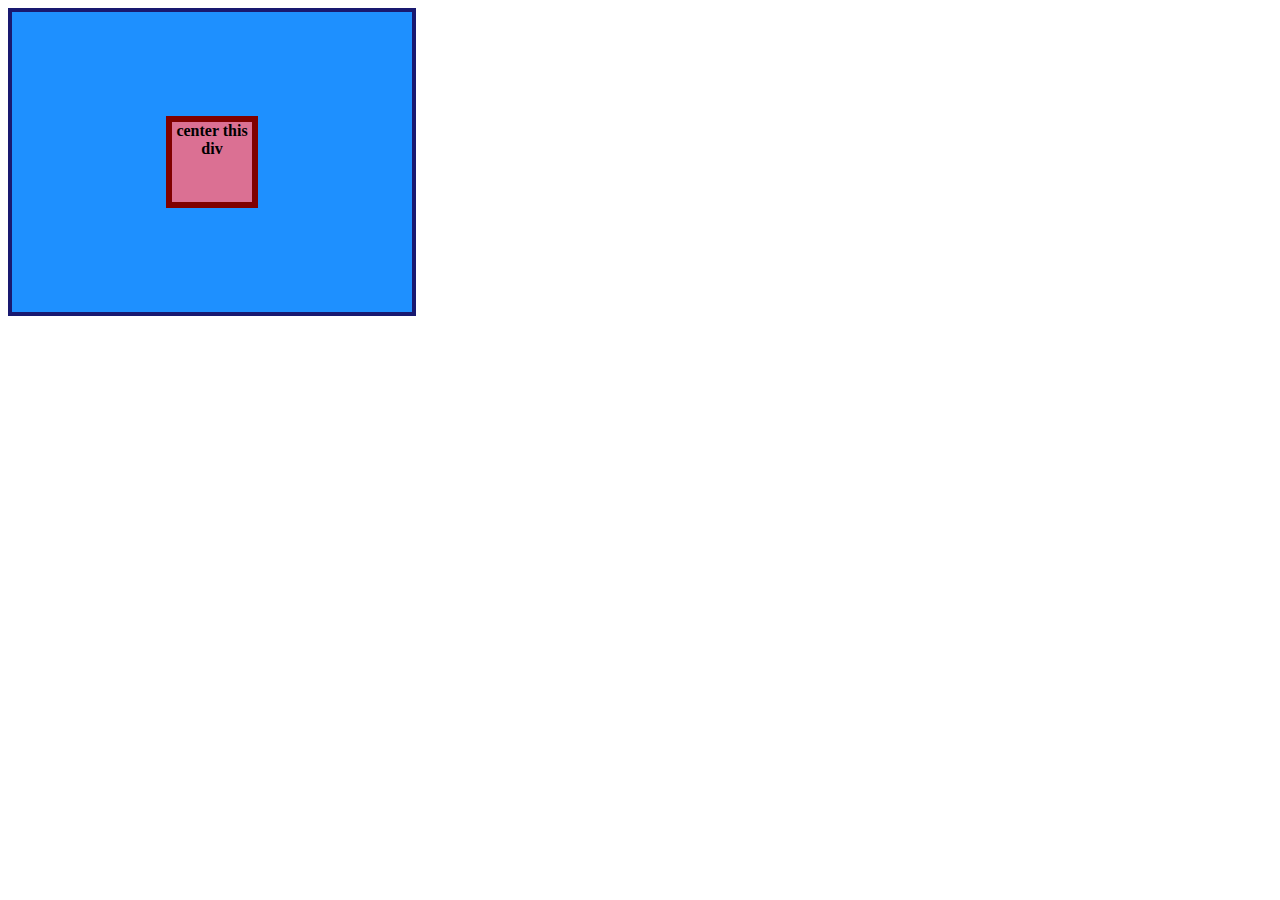
<file: flex/01-flex-center/index.html>
<!DOCTYPE html>
<html lang="en">
  <head>
    <meta charset="UTF-8">
    <meta http-equiv="X-UA-Compatible" content="IE=edge">
    <meta name="viewport" content="width=device-width, initial-scale=1.0">
    <title>CENTER THIS DIV</title>
    <link rel="stylesheet" href="style.css">
  </head>
  <body>
    <div class="container">
      <div class="box">center this div</div>
    </div>
  </body>
</html>

<!-- this is an example comment-->
</file>
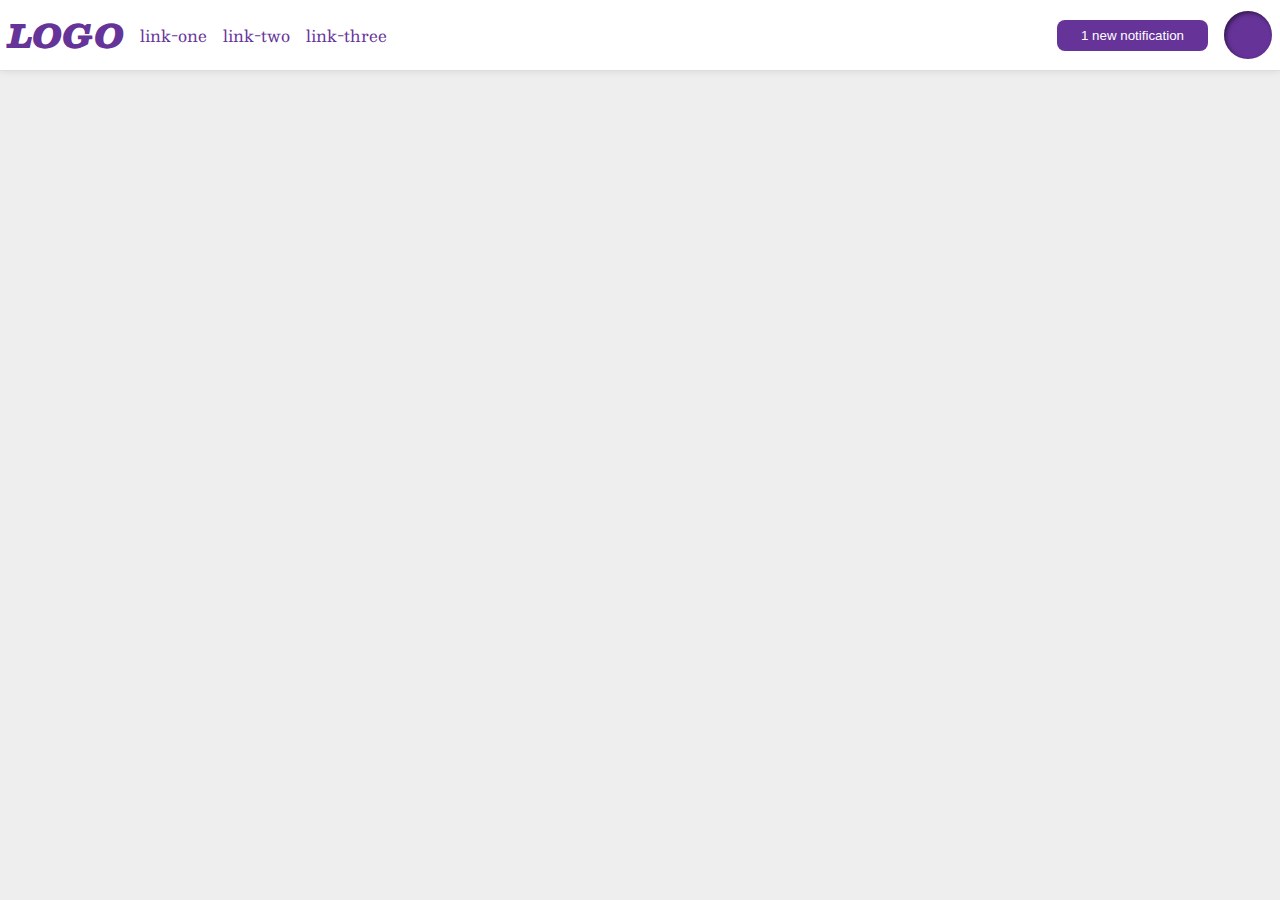
<file: flex/03-flex-header-2/index.html>
<!DOCTYPE html>
<html lang="en">
  <head>
    <meta charset="UTF-8">
    <meta http-equiv="X-UA-Compatible" content="IE=edge">
    <meta name="viewport" content="width=device-width, initial-scale=1.0">
    <title>Flex Header 2</title>
    <link rel="stylesheet" href="style.css">
  </head>
  <body>
    <div class="header">
        <div class="left-side">
            <div class="logo">
                LOGO
            </div>
            <ul class="links">
                <li><a href="google.com">link-one</a></li>
                <li><a href="google.com">link-two</a></li>
                <li><a href="google.com">link-three</a></li>
            </ul>
        </div>
        
        <div class="right-side">
            <button class="notifications">
                1 new notification
            </button>
            <div class="profile-image"></div>
        </div>

    </div>
  </body>
</html>
</file>
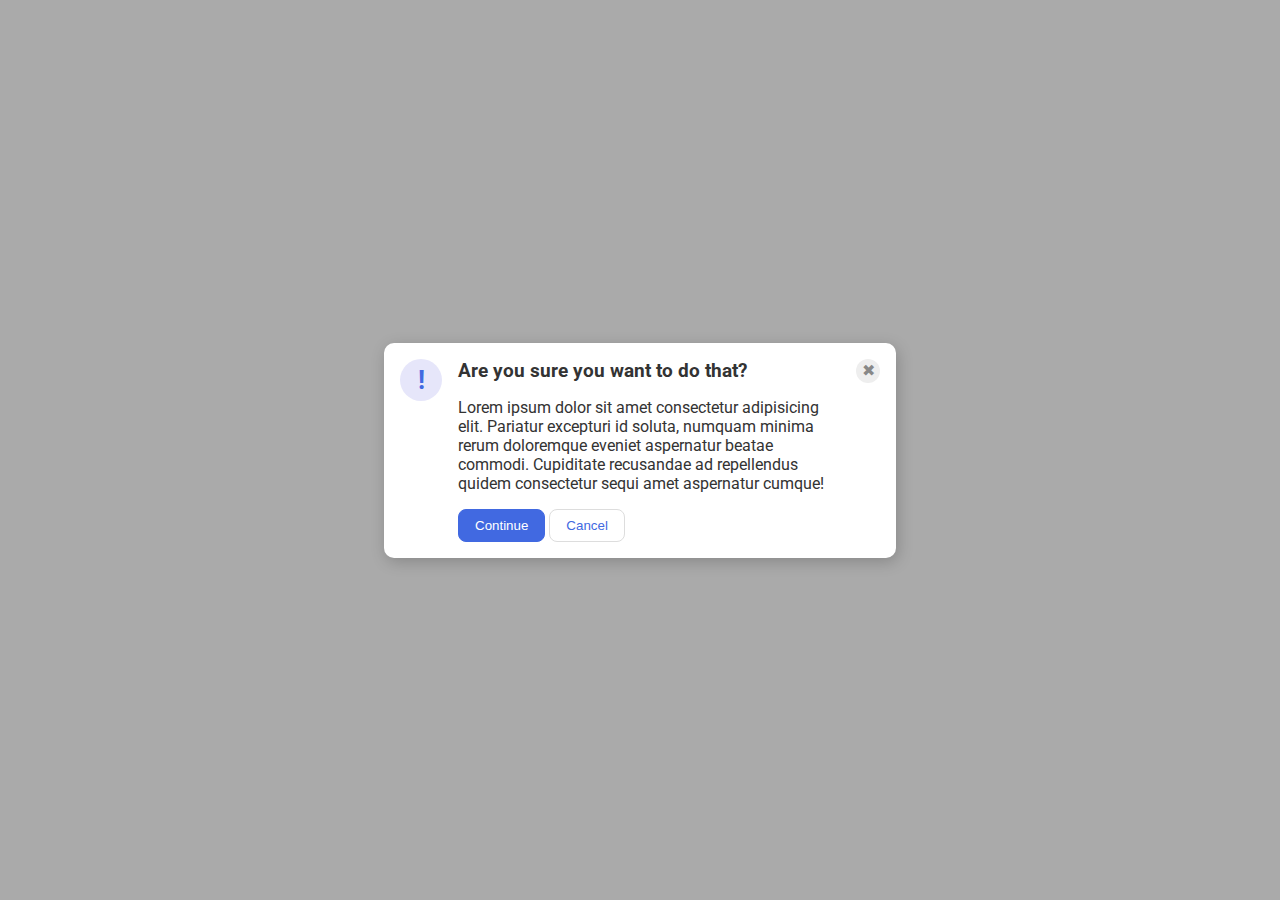
<file: flex/05-flex-modal/index.html>
<!DOCTYPE html>
<html lang="en">
  <head>
    <meta charset="UTF-8">
    <meta http-equiv="X-UA-Compatible" content="IE=edge">
    <meta name="viewport" content="width=device-width, initial-scale=1.0">
    <link rel="stylesheet" href="style.css">
    <title>Modal</title>
  </head>
  <body>
    <div class="modal">
      <div class="icon">!</div>
      
      <div class="middle">
        <div class="header">Are you sure you want to do that?</div>
        <div class="text">Lorem ipsum dolor sit amet consectetur adipisicing elit. Pariatur excepturi id soluta, numquam minima rerum doloremque eveniet aspernatur beatae commodi. Cupiditate recusandae ad repellendus quidem consectetur sequi amet aspernatur cumque!</div>
        <button class="continue">Continue</button>
        <button class="cancel">Cancel</button>
      </div>

      <div class="close-button">✖</div>

    </div>
  </body>
</html>
</file>
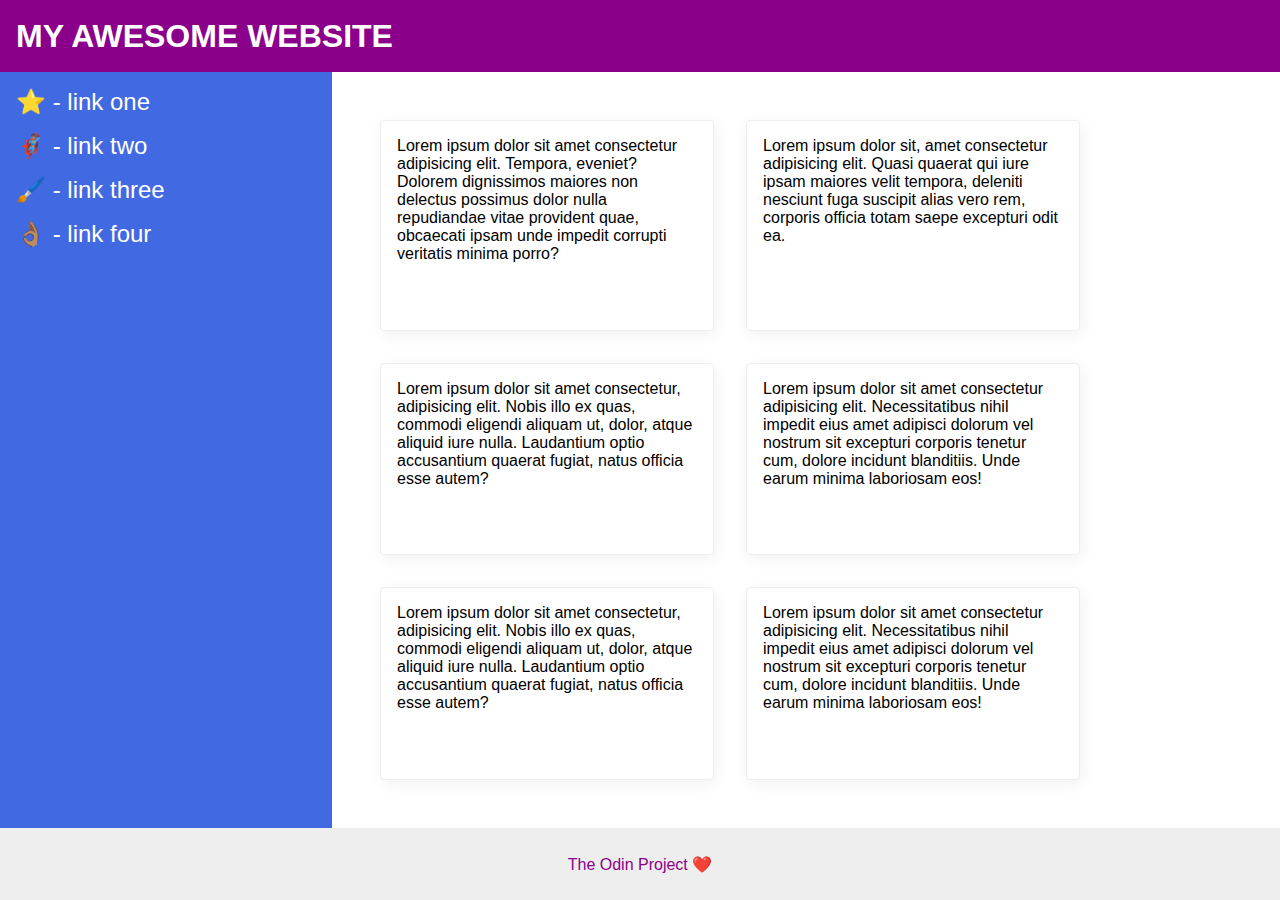
<file: flex/07-flex-layout-2/index.html>
<!DOCTYPE html>
<html lang="en">
  <head>
    <meta charset="UTF-8">
    <meta http-equiv="X-UA-Compatible" content="IE=edge">
    <meta name="viewport" content="width=device-width, initial-scale=1.0">
    <title>The Holy Grail</title>
    <link rel="stylesheet" href="style.css">
  </head>
  <body>
    <div class="header">
      MY AWESOME WEBSITE
    </div>
    
    <div class="middle">
      <div class="sidebar">
        <ul>
          <li><a href="#">⭐ - link one</a></li>
          <li><a href="#">🦸🏽‍♂️ - link two</a></li>
          <li><a href="#">🖌️ - link three</a></li>
          <li><a href="#">👌🏽 - link four</a></li>
        </ul>
      </div>
      
      <div class="content">
        <div class="card">Lorem ipsum dolor sit amet consectetur adipisicing elit. Tempora, eveniet? Dolorem dignissimos maiores non delectus possimus dolor nulla repudiandae vitae provident quae, obcaecati ipsam unde impedit corrupti veritatis minima porro?</div>
        <div class="card">Lorem ipsum dolor sit, amet consectetur adipisicing elit. Quasi quaerat qui iure ipsam maiores velit tempora, deleniti nesciunt fuga suscipit alias vero rem, corporis officia totam saepe excepturi odit ea.</div>
        <div class="card">Lorem ipsum dolor sit amet consectetur, adipisicing elit. Nobis illo ex quas, commodi eligendi aliquam ut, dolor, atque aliquid iure nulla. Laudantium optio accusantium quaerat fugiat, natus officia esse autem?</div>
        <div class="card">Lorem ipsum dolor sit amet consectetur adipisicing elit. Necessitatibus nihil impedit eius amet adipisci dolorum vel nostrum sit excepturi corporis tenetur cum, dolore incidunt blanditiis. Unde earum minima laboriosam eos!</div>
        <div class="card">Lorem ipsum dolor sit amet consectetur, adipisicing elit. Nobis illo ex quas, commodi eligendi aliquam ut, dolor, atque aliquid iure nulla. Laudantium optio accusantium quaerat fugiat, natus officia esse autem?</div>
        <div class="card">Lorem ipsum dolor sit amet consectetur adipisicing elit. Necessitatibus nihil impedit eius amet adipisci dolorum vel nostrum sit excepturi corporis tenetur cum, dolore incidunt blanditiis. Unde earum minima laboriosam eos!</div>
      
      </div>

    </div>
    <div class="footer">
      The Odin Project ❤️
    </div>
  </body>
</html>
</file>
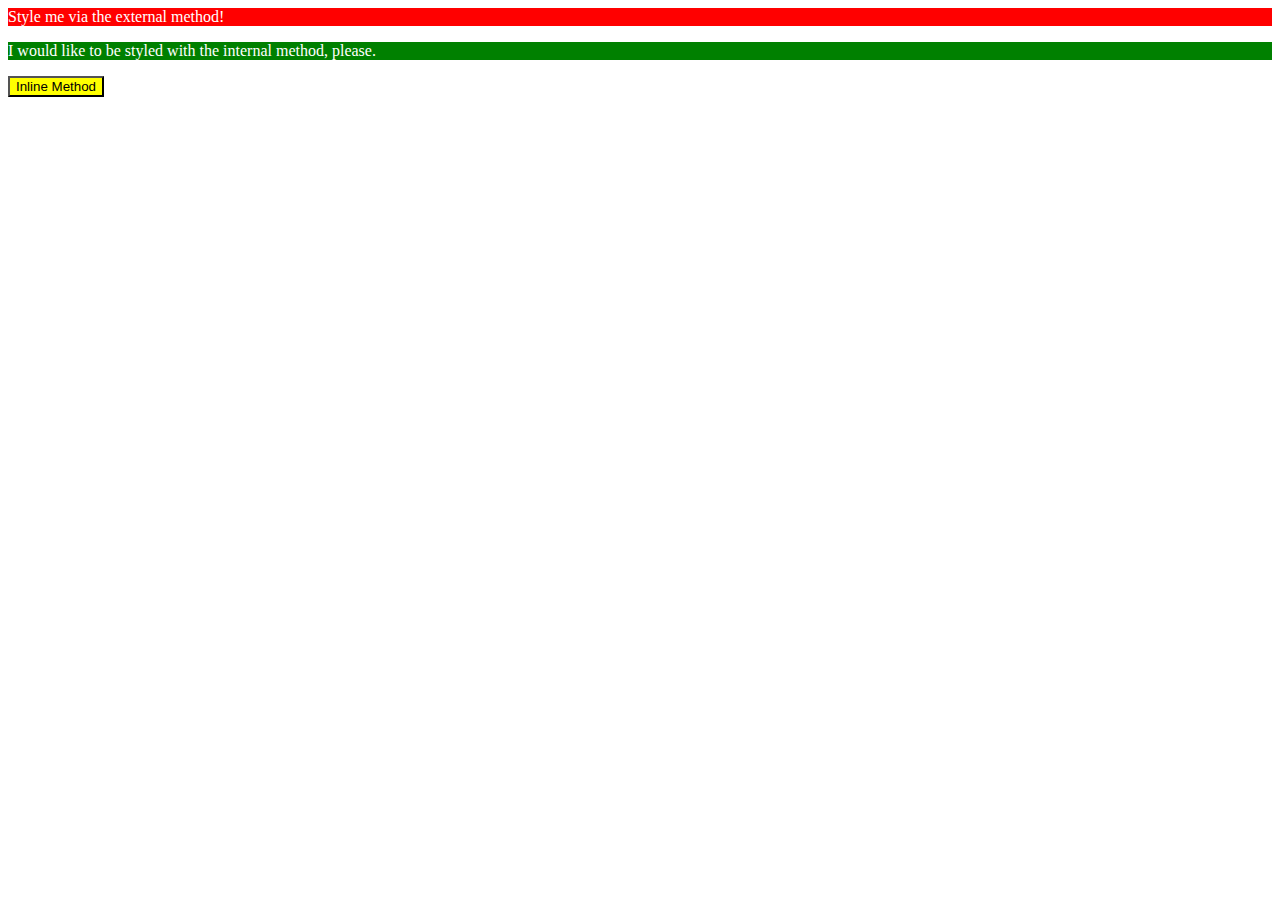
<file: foundations/01-css-methods/index.html>
<!DOCTYPE html>
<html lang="en">
<head>
    <meta charset="UTF-8">
    <meta http-equiv="X-UA-Compatible" content="IE=edge">
    <meta name="viewport" content="width=device-width, initial-scale=1.0">
    <title>Methods for Adding CSS</title>
    <link rel="stylesheet" href="style.css">
    <!--internal css styling-->
    <style>
        p {
            color: white;
            background-color: green;
        }
    </style>
</head>
<body>
    <div>Style me via the external method!</div>
    <p>I would like to be styled with the internal method, please.</p> 
    <button style="color: black; background-color:yellow">Inline Method</button>
</body>
</html>
</file>
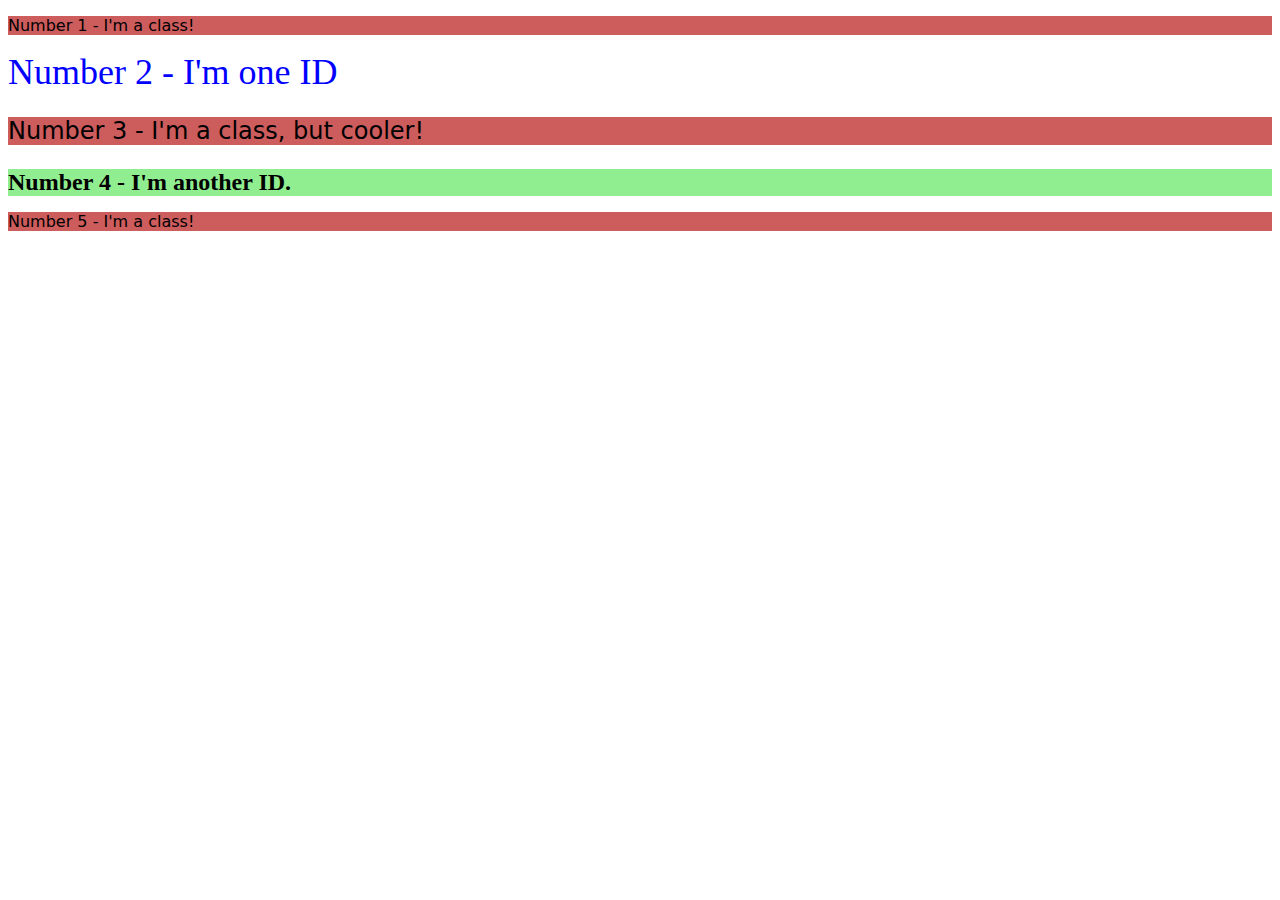
<file: foundations/02-class-id-selectors/index.html>
<!DOCTYPE html>
<html lang="en">
<head>
    <meta charset="UTF-8">
    <meta http-equiv="X-UA-Compatible" content="IE=edge">
    <meta name="viewport" content="width=device-width, initial-scale=1.0">
    <title>Class and ID Selectors</title>
    <link rel="stylesheet" href="style.css">
</head>
<body>
    <p class="odd">Number 1 - I'm a class!</p>
    <div id="two">Number 2 - I'm one ID</div>
    <p class="odd" id="three">Number 3 - I'm a class, but cooler!</p>
    <div id="four">Number 4 - I'm another ID.</div>
    <p class="odd">Number 5 - I'm a class!</p> 
    
</body>
</html>
</file>
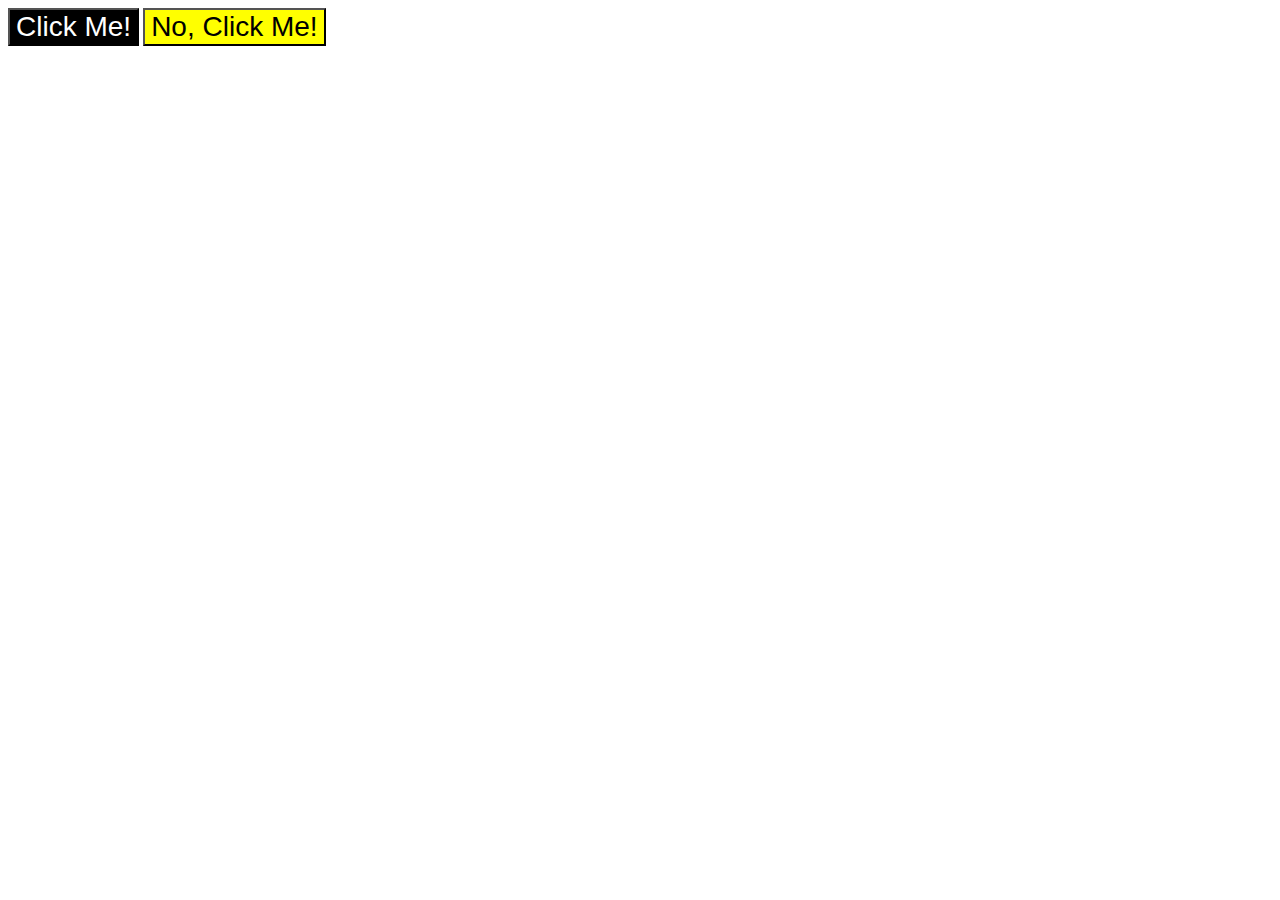
<file: foundations/03-grouping-selectors/index.html>
<!DOCTYPE html>
<html lang="en">
  <head>
    <meta charset="UTF-8">
    <meta http-equiv="X-UA-Compatible" content="IE=edge">
    <meta name="viewport" content="width=device-width, initial-scale=1.0">
    <title>Grouping Selectors</title>
    <link rel="stylesheet" href="style.css">
  </head>
  <body>
    <button class="click first" >Click Me!</button>
    <button class="click second">No, Click Me!</button>
  </body>
</html>
</file>
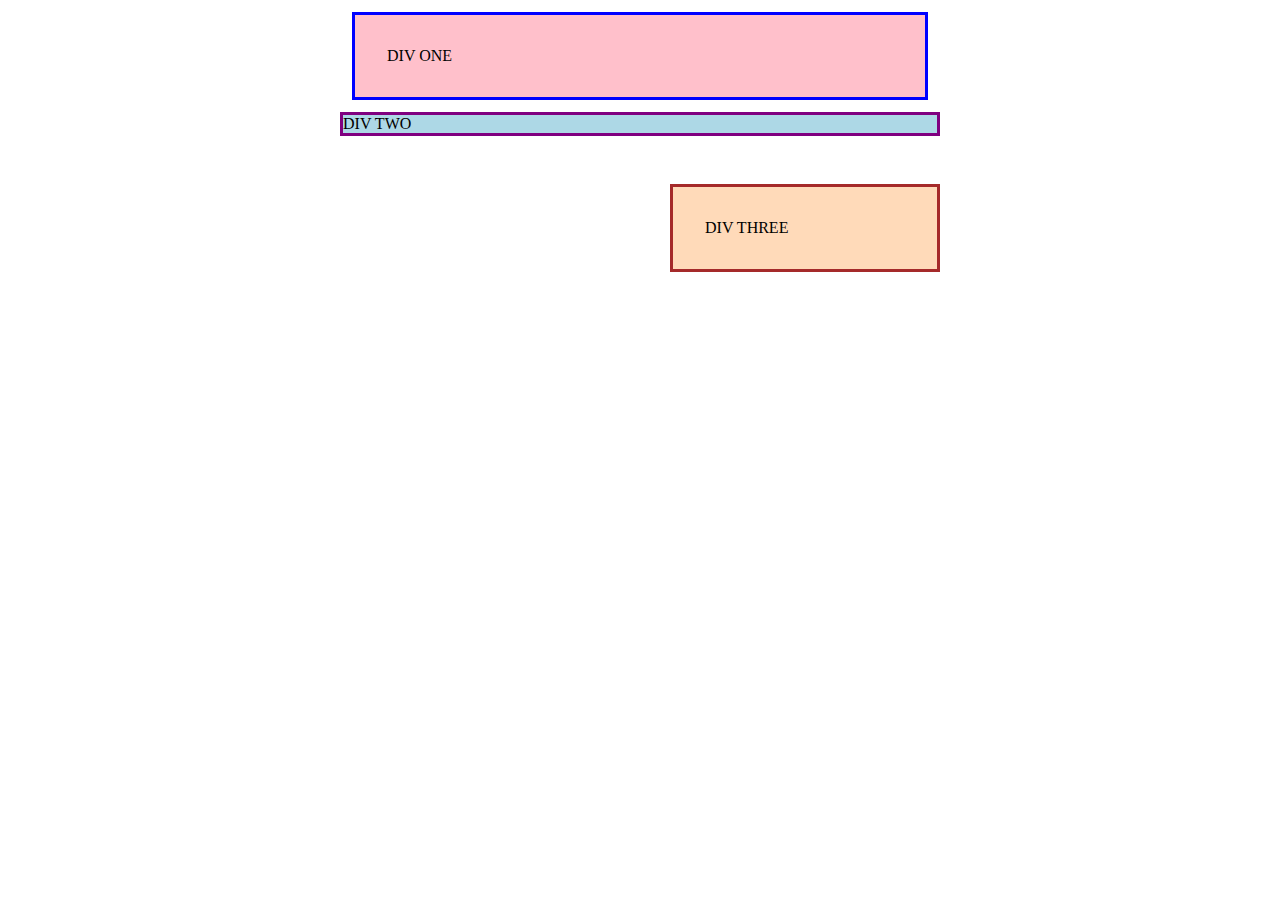
<file: margin-and-padding/01-margin-and-padding-1/index.html>
<!DOCTYPE html>
<html lang="en">
  <head>
    <meta charset="UTF-8">
    <meta http-equiv="X-UA-Compatible" content="IE=edge">
    <meta name="viewport" content="width=device-width, initial-scale=1.0">
    <title>Margin and Padding exercise</title>
    <link rel="stylesheet" href="style.css">
  </head>
  <body>
    <div class="one">
      DIV ONE
    </div>
    <div class="two">
      DIV TWO
    </div>
    <div class="three">
      DIV THREE
    </div>
  </body>
</html>
</file>
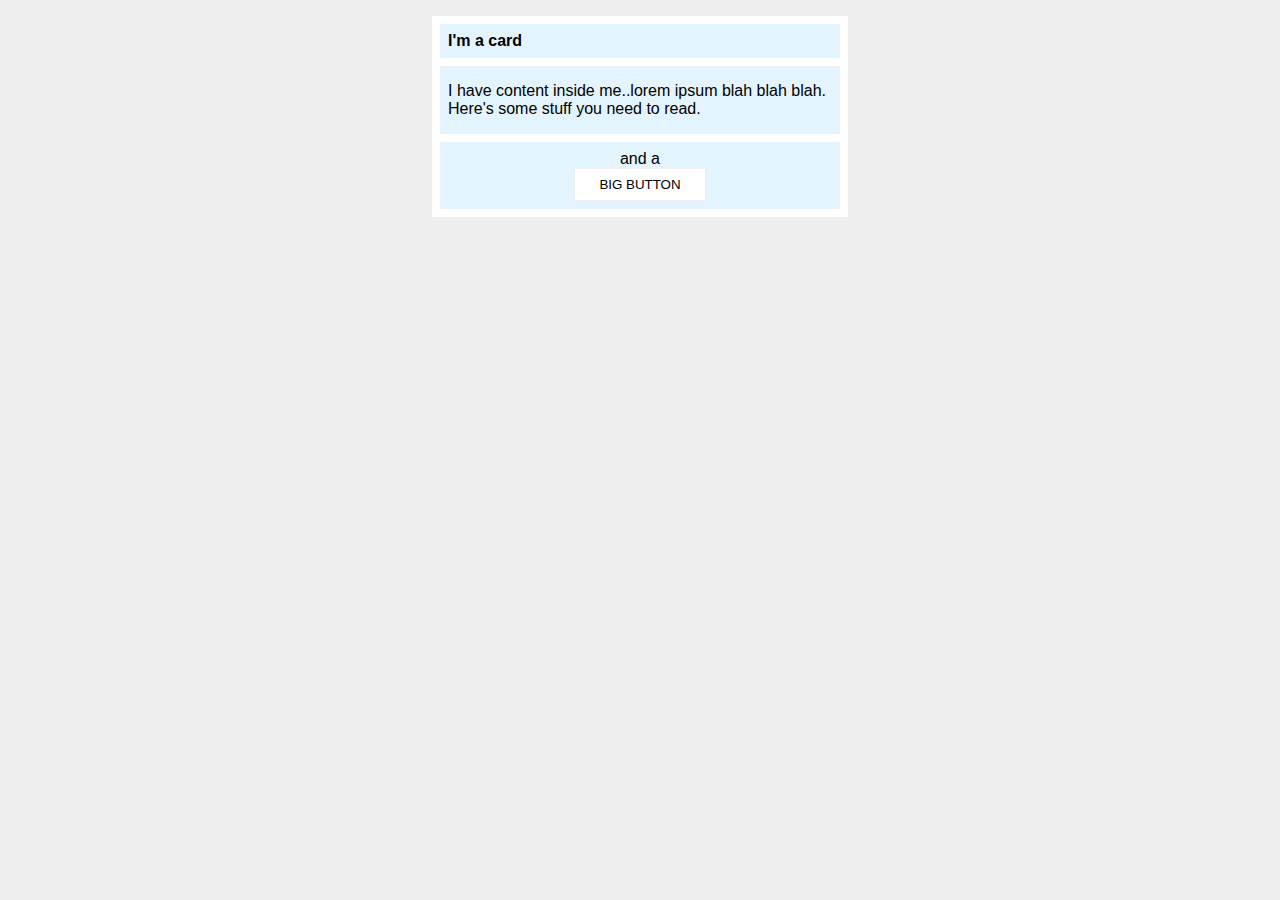
<file: margin-and-padding/02-margin-and-padding-2/index.html>
<!DOCTYPE html>
<html lang="en">
  <head>
    <meta charset="UTF-8">
    <meta http-equiv="X-UA-Compatible" content="IE=edge">
    <meta name="viewport" content="width=device-width, initial-scale=1.0">
    <title>Margin and Padding exercise 2</title>
    <link rel="stylesheet" href="style.css">
  </head>
  <body>
    <div class="card">
      <h1 class="title">I'm a card</h1>
      <div class="content">I have content inside me..lorem ipsum blah blah blah. Here's some stuff you need to read.</div>
      <div class="button-container">and a <button>BIG BUTTON</button></div>
    </div>
  </body>
</html>
</file>
<file: flex/01-flex-center/style.css>
.container {
  background: dodgerblue;
  border: 4px solid midnightblue;
  width: 400px;
  height: 300px;
  display: flex;
  justify-content: center;
  align-items: center;
}

.box {
  background: palevioletred;
  font-weight: bold;
  text-align: center;
  border: 6px solid maroon;
  width: 80px;
  height: 80px;

}
</file>
<file: flex/03-flex-header-2/style.css>
/* this is some magical font-importing.  
you'll learn about it later. */
@import url('https://fonts.googleapis.com/css2?family=Besley:ital,wght@0,400;1,900&display=swap');

body {
  margin: 0;
  background: #eee;
  font-family: Besley, serif;
}

.header {
  background: white;
  border-bottom: 1px solid #ddd;
  box-shadow: 0 0 8px rgba(0,0,0,.1);
  display: flex;
  align-items: center;
  justify-content: space-between;
  padding: 8px;
}

.left-side, .right-side {
    display: flex;
    gap: 16px;
    align-items: center;
}


.profile-image {
  background: rebeccapurple;
  box-shadow: inset 2px 2px 4px rgba(0,0,0,.5);
  border-radius: 50%;
  width: 48px;
  height:  48px;
}

.logo {
  color: rebeccapurple;
  font-size: 32px;
  font-weight: 900;
  font-style: italic;
}

button {
  border: none;
  border-radius: 8px;
  background: rebeccapurple;
  color: white;
  padding: 8px 24px;
}

a {
  /* this removes the line under our links */
  text-decoration: none;
  color: rebeccapurple;
}

ul {
  list-style-type: none;
  display: flex;
  gap: 16px;
  margin: 0;
  padding: 0;
}
</file>
<file: flex/05-flex-modal/style.css>
@import url('https://fonts.googleapis.com/css2?family=Roboto:wght@400;700&display=swap');

html, body {
  height: 100%;
}

body {
  font-family: Roboto, sans-serif;
  margin: 0;
  background: #aaa;
  color: #333;
  /* I'll give you this one for free lol */
  display: flex;
  align-items: center;
  justify-content: center;
}

.modal {
  background: white;
  width: 480px;
  border-radius: 10px;
  box-shadow: 2px 4px 16px rgba(0,0,0,.2);
  display: flex;
  gap: 16px;
  padding: 16px;
}

.icon {
  color: royalblue;
  font-size: 26px;
  font-weight: 700;
  background: lavender;
  width: 42px;
  height: 42px;
  border-radius: 50%;
  flex-shrink: 0;
  display: flex;
  align-items: center;
  justify-content: center;
}


.close-button {
  background: #eee;
  border-radius: 50%;
  color: #888;
  font-weight: 400;
  font-size: 16px;
  height: 24px;
  width: 24px;
  flex-shrink: 0;
  display: flex;
  align-items: center;
  justify-content: center;
}

button {
  padding: 8px 16px;
  border-radius: 8px;
  margin-top: 16px;
}

button.continue {
  background: royalblue;
  border: 1px solid royalblue;
  color: white;
}

button.cancel {
  background: white;
  border: 1px solid #ddd;
  color: royalblue;
}

.header {
  display: flex;
  font-weight: bold;
  font-size: larger;
  margin-bottom: 16px;
}
</file>
<file: flex/07-flex-layout-2/style.css>
body {
  font-family: -apple-system, BlinkMacSystemFont, 'Segoe UI', Roboto, Oxygen, Ubuntu, Cantarell, 'Open Sans', 'Helvetica Neue', sans-serif;
  margin: 0;
  min-height: 100vh;
  display: flex;
  flex-direction: column;
}

.header {
  height: 72px;
  background: darkmagenta;
  color: white;
  display: flex;
  align-items: center;
  padding: 0 16px;
  font-size: 32px;
  font-weight: 900;
}

.footer {
  height: 72px;
  background: #eee;
  color: darkmagenta;
  display: flex;
  align-items: center;
  justify-content: center;
}

.sidebar {
  width: 300px;
  background: royalblue;
  flex-shrink: 0;
  padding: 16px;
}

.card {
  border: 1px solid #eee;
  box-shadow: 2px 4px 16px rgba(0,0,0,.06);
  border-radius: 4px;
  padding: 16px;
  margin: 16px;
  width: 300px;
}


.middle {
  display: flex;
  flex: 1;
}


ul {
  list-style-type: none;
  margin: 0;
  padding: 0;
}

li {
  margin-bottom: 16px;
}

a {
  color: white;
  text-decoration: none;
  font-size: 24px;
}

.content {
  padding: 32px;
  display: flex;
  flex-wrap: wrap;
}
</file>
<file: foundations/01-css-methods/style.css>
div {
    color: white;
    background-color: red;
}
</file>
<file: foundations/02-class-id-selectors/style.css>
.odd {
    background-color: indianred;
    font-family: "Verdana", "DejaVu Sans", sans-serif;
}

#two {
    color: blue;
    font-size: 36px;
}

#four {
    background-color: lightgreen;
    font-size: 24px;
    font-weight: 700;
}

#three {
    font-size: 24px;
}
</file>
<file: foundations/03-grouping-selectors/style.css>
.click {
    font-family: 'Helvetica', 'Times New Roman', sans-serif;
    font-size: 28px;
}

.click.first {
    background-color: black;
    color: white;
}

.click.second {
    background-color: yellow;
}
</file>
<file: margin-and-padding/01-margin-and-padding-1/style.css>
body {
  max-width: 600px;
  margin: 0 auto;
}

.one {
  background: pink;
  border: 3px solid blue;
  /* CHANGE ME */
  padding: 32px;
  margin: 12px;
}

.two {
  background: lightblue;
  border: 3px solid purple;
  /* CHANGE ME */
  margin-bottom: 48px;
}

.three {
  background: peachpuff;
  border: 3px solid brown;
  width: 200px;
  /* CHANGE ME */
  padding: 32px;
  margin-left: auto;
}
</file>
<file: margin-and-padding/02-margin-and-padding-2/style.css>
body {
  background: #eee;
  font-family: sans-serif;
}

.card {
  width: 400px;
  background: #fff;
  padding: 8px;
  margin: 16px auto;
}

.title {
  background: #e3f4ff;
  font-size: 16px;
  font-weight: 900px;
  margin: auto;
  padding: 8px;
}

.content {
  background: #e3f4ff;
  margin:8px 0;
  padding: 16px 8px;
}

.button-container {
  display: block;
  background: #e3f4ff;
  padding: 8px;
  text-align: center;

}

button {
  display: block;
  background: white;
  border: 1px solid #eee;
  padding: 8px 24px;
  margin: auto;
}
</file>
